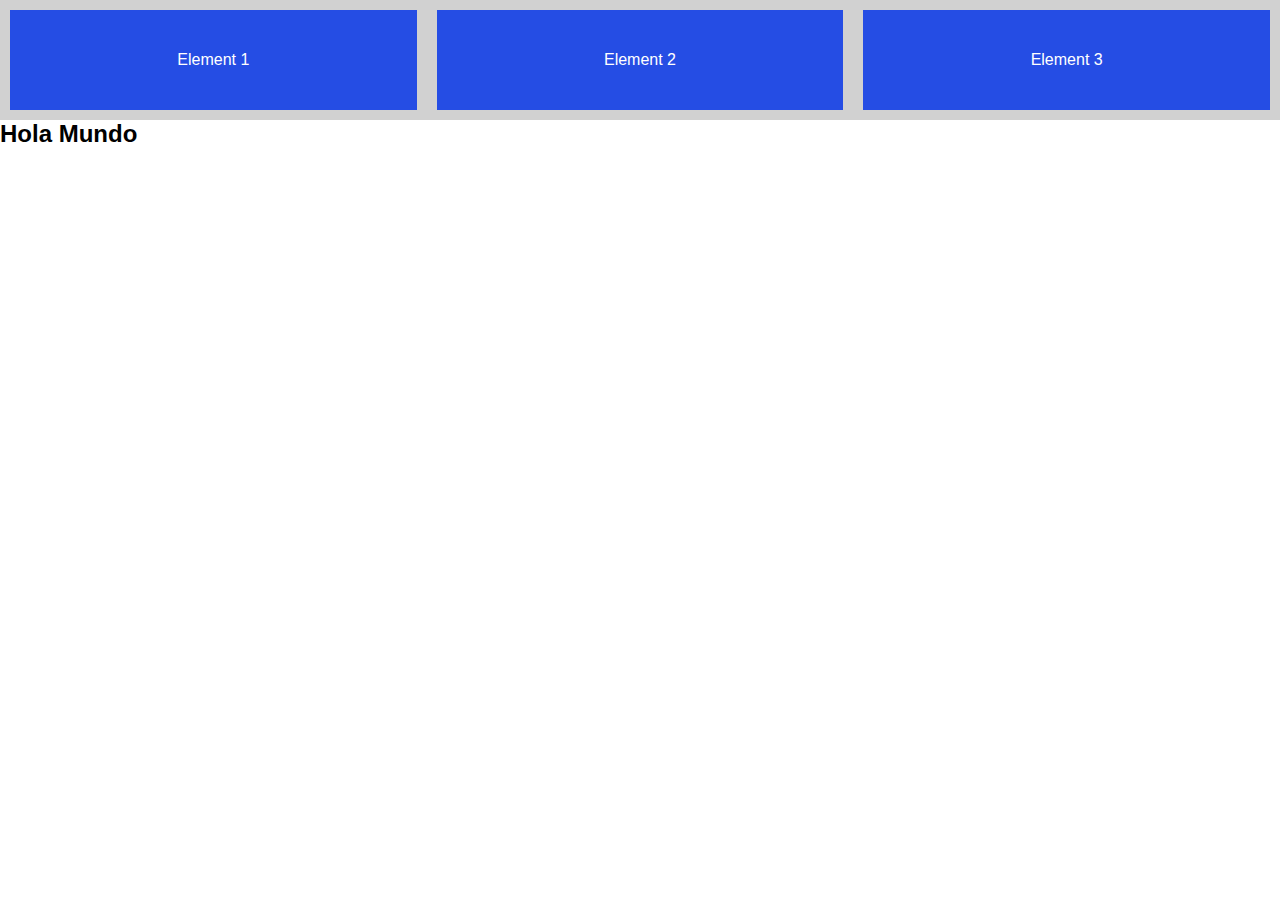
<file: index.html>
<!DOCTYPE html>
<html lang="en">
<head>
    <meta charset="UTF-8">
    <meta http-equiv="X-UA-Compatible" content="IE=edge">
    <meta name="viewport" content="width=device-width, initial-scale=1.0">
    <link rel="stylesheet" href="/styles/style.css">
    <title>Flexbox Demo</title>
</head>
<body>
    <div class="flex-container">
        <div class="item">Element 1</div>
        <div class="item">Element 2</div>
        <div class="item">Element 3</div>
    </div>
    <h2>Hola Mundo</h2>
</body>
</html>
</file>
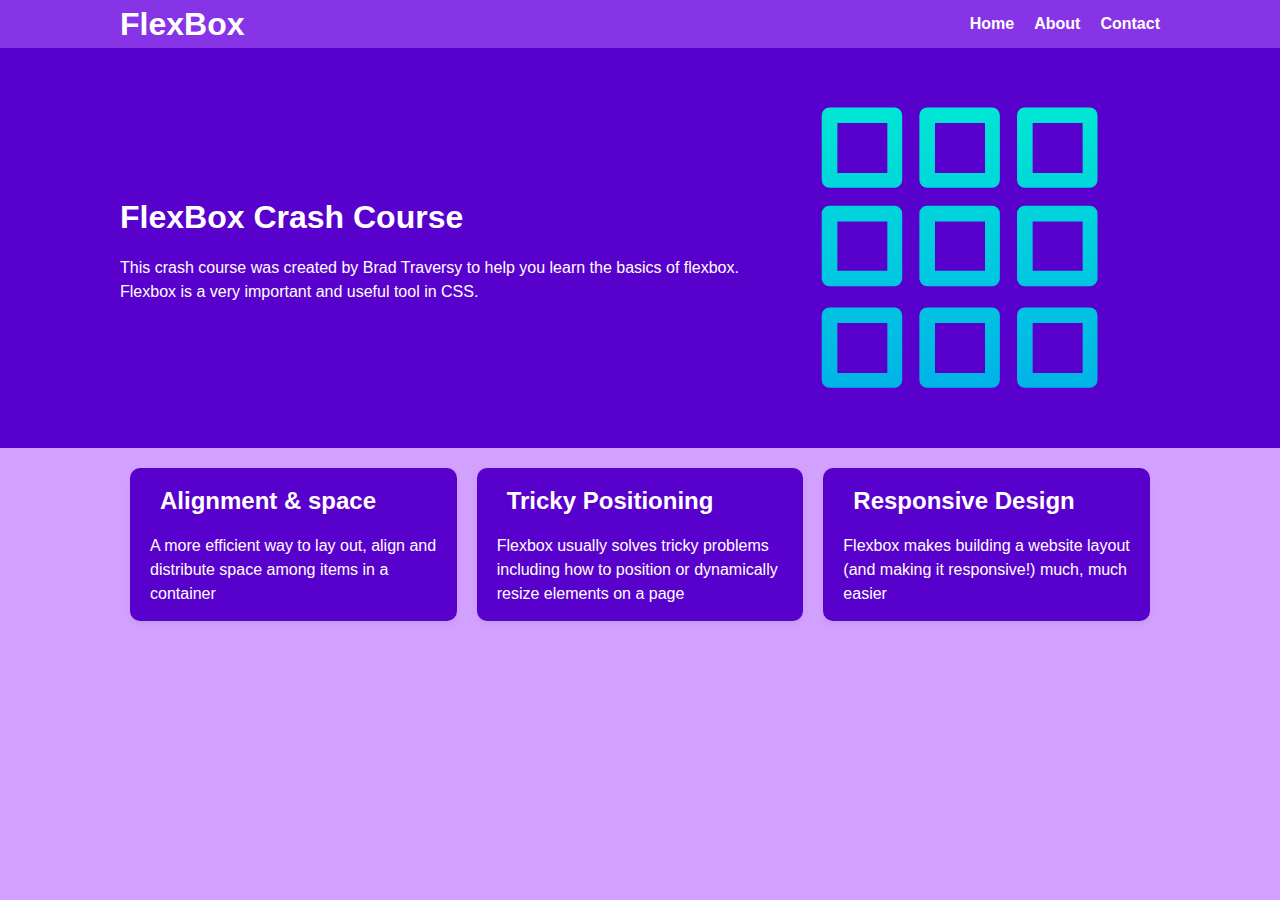
<file: main.html>
<!DOCTYPE html>
<html lang="en">
<head>
    <meta charset="UTF-8">
    <meta http-equiv="X-UA-Compatible" content="IE=edge">
    <meta name="viewport" content="width=device-width, initial-scale=1.0">
    <link rel="stylesheet" href="/styles/estilo.css">
    <link rel="stylesheet" href="https://pro.fontawesome.com/releases/v5.10.0/css/all.css"
    integrity="sha384-AYmEC3Yw5cVb3ZcuHtOA93w35dYTsvhLPVnYs9eStHfGJvOvKxVfELGroGkvsg+p"
    crossorigin="anonymous">
    <title>Flexbox Main Project</title>
</head>
<body>
    <nav class="navbar">
        <div class="container">
            <div class="logo">FlexBox</div>
            <ul class="nav">
                <li>
                    <a href="#">Home</a>
                </li>
                <li>
                    <a href="#">About</a>
                </li>
                <li>
                    <a href="#">Contact</a>
                </li>
            </ul>
        </div>
    </nav>
    <header class="header">
        <div class="container">
            <div>
                <h1>FlexBox Crash Course</h1>
                <p>
                This crash course was created by Brad Traversy to help you learn the
                basics of flexbox. Flexbox is a very important and useful tool in
                CSS.
                </p>
            </div>
            <img src="/assets/grid.svg" alt=""/>
        </div>
    </header>
    <secction class="boxes">
        <div class="container">
            <div class="box">
                <h2><i class="fas fa-arrows-alt-v"></i>
                Alignment & space</h2>
                <p>
                A more efficient way to lay out, align and distribute space among
                items in a container
                </p>
            </div>
            <div class="box">
                <h2><i class="fas fa-arrows-alt"></i>Tricky Positioning</h2>
                <p>
                    Flexbox usually solves tricky problems including how to position or
                    dynamically resize elements on a page
                </p>
                </div>
        
                <div class="box">
                <h2><i class="fas fa-mobile"></i>Responsive Design</h2>
                <p>
                    Flexbox makes building a website layout (and making it responsive!)
                    much, much easier
                </p>
                </div>
        </div>
    </secction>
</body>
</html>
</file>
<file: styles/style.css>
*{
    box-sizing: border-box;
    margin: 0;
    padding: 0;
}

body{
    font-family: 'Cascadia Code', sans-serif;
}

.flex-container{
    display: flex;
    background-color: #d1d1d1;
    flex-direction: row; /** default = row */
    justify-content: end;
    /*  * cuando flex-direction: column|reverse-column -> Main axis = Y 
        *  entonces justify-content: end -> Alinea abajo
        * cuando flex-direction: row|reverse-row -> Main axis = X
        * entonces justify-content: end -> Alinea a la derecha
    */
}

.item {
    display: flex;
    align-items: center;
    justify-content: center;
    flex:1;
    height: 100px;
    background: #254de4;
    color: #fff;
    margin: 10px;
    float: left;
}
</file>
<file: styles/estilo.css>
*{
    box-sizing: border-box;
    margin: 0;
    padding: 0;
}

body{
    font-family: 'Cascadia Code', sans-serif;
    font-size: 16px;
    line-height: 1.5;
    color: #333;
    background-color: #d2a1ff;
}

img{
    max-width: 100%;
}

h1, h2 {
    margin-bottom: 15px;
}

ul {
    list-style-type: none;
    margin: 0;
    padding: 0;
}

.container {
    max-width: 1100px;
    margin: 0 auto;
    padding: 0 30px;
}

.navbar{
    background: #8734e6;
}

.navbar .logo{
    color: #fff;
    font-size: xx-large;
    font-weight: bolder;
}

.navbar .container{
    display: flex;
    justify-content: space-between;
    align-items: center;
    height: 100%;
}

.navbar a {
    color: #fff;
    text-decoration: none;
    font-size: 16px;
    font-weight: bold;
}

.navbar a:hover{
    color: #d6b2f8;
}

.navbar ul {
    display: flex;
     
}

.navbar li {
    margin-left: 20px;
}

.header {
    background-color: #5901cc;
    color: #fff;
    min-height: 400px;
}

.header h2{
    font-size: 1.3rem;
    font-weight: bold;
    line-height: 1.2;
}

.header img{
    max-width: 400px;
}

.header .container {
    display: flex;
    align-items: center;
    justify-content: space-between;
}

.boxes .container{
    display: flex;
    justify-content: space-between;
}

.box{
    flex: 1;
    background: #5901cc;
    color: #fff;
    border-radius: 10px;
    margin: 20px 10px;
    padding: 15px 20px;
    box-shadow: #72727221 0px 3px 5px;
}

.box i {
    margin-right: 10px;
}

@media(max-width: 768px){
    .header .container{
        flex-direction: column;
        padding-top: 20px;
        text-align: center;
    }
    .boxes .container{
        display: block;
        text-align: center;
    }
}
</file>
